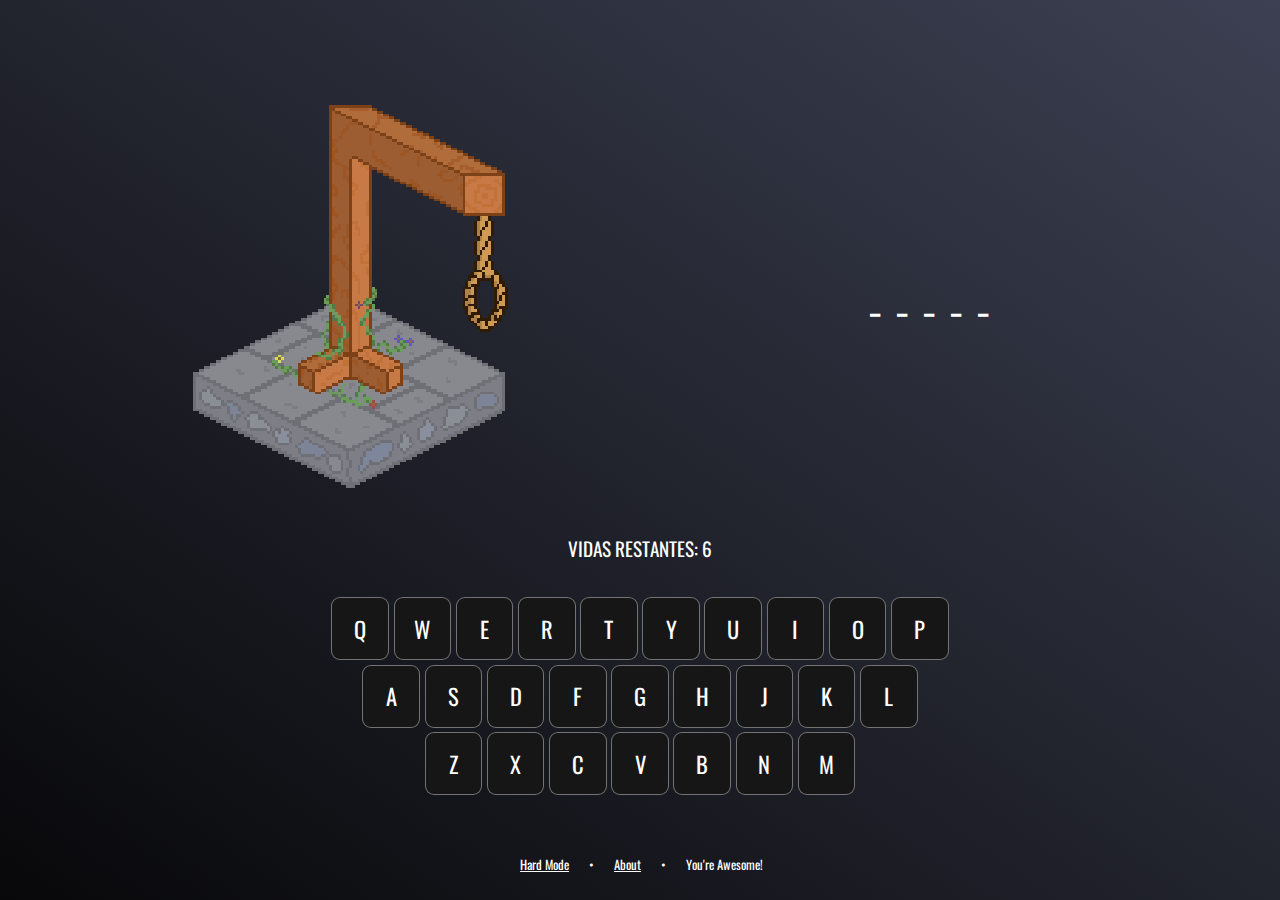
<file: index.html>
<!DOCTYPE html>
<html lang="en">
<head>
    <meta charset="UTF-8">
    <meta http-equiv="X-UA-Compatible" content="IE=edge">
    <meta name="viewport" content="width=device-width, initial-scale=1.0">
    <link rel="stylesheet" href="css/style.css">
    <link rel="icon" href="img/forca-icon.svg">
    <title>forca</title>
</head>
<body>
    <div class="container">
        <div class="forca">
            <div class="svgcontainer">
            <img id="svg" src="img/forca-6.svg">
            </div>
            <div class="swipe-to-play">
                <p>&#8681;</p>
                <p>Arraste para cima para iniciar</p>
            </div>
        </div>
        <div class="ghostspace">&nbsp;</div>
        <div id="palavra"><h3>_ _ _ _ _</h3></div>
        <div id="lives">VIDAS RESTANTES: 6</div>
        <div class="kbd">
            <div class="kbd-row">                
                <button type="button" id="kbd-btn" data-type="q">Q</button>
                <button type="button" id="kbd-btn" data-type="w">W</button>
                <button type="button" id="kbd-btn" data-type="e">E</button>
                <button type="button" id="kbd-btn" data-type="r">R</button>
                <button type="button" id="kbd-btn" data-type="t">T</button>
                <button type="button" id="kbd-btn" data-type="y">Y</button>
                <button type="button" id="kbd-btn" data-type="u">U</button>
                <button type="button" id="kbd-btn" data-type="i">I</button>
                <button type="button" id="kbd-btn" data-type="o">O</button>
                <button type="button" id="kbd-btn" data-type="p">P</button>
            </div>
            <div class="kbd-row">                
                <button type="button" id="kbd-btn" data-type="a">A</button>
                <button type="button" id="kbd-btn" data-type="s">S</button>
                <button type="button" id="kbd-btn" data-type="d">D</button>
                <button type="button" id="kbd-btn" data-type="f">F</button>
                <button type="button" id="kbd-btn" data-type="g">G</button>
                <button type="button" id="kbd-btn" data-type="h">H</button>
                <button type="button" id="kbd-btn" data-type="j">J</button>
                <button type="button" id="kbd-btn" data-type="k">K</button>
                <button type="button" id="kbd-btn" data-type="l">L</button>
            </div>
            <div class="kbd-row">   
                <button type="button" id="kbd-btn" data-type="z">Z</button>
                <button type="button" id="kbd-btn" data-type="x">X</button>
                <button type="button" id="kbd-btn" data-type="c">C</button>
                <button type="button" id="kbd-btn" data-type="v">V</button>
                <button type="button" id="kbd-btn" data-type="b">B</button>
                <button type="button" id="kbd-btn" data-type="n">N</button>
                <button type="button" id="kbd-btn" data-type="m">M</button>
            </div> <!--KBD ROW END-->
            
        </div> <!--kbd end-->
    </div>
    <footer>
        <ul>
            <li><a href="">Hard Mode</a></li>
            <li>&bull;</li>
            <li><a href="">About</a></li>
            <li>&bull;</li>
            <li>You're Awesome!</li>
        </ul>
    </footer>
    <script src="js/script.js"></script>
</body>
</html>
</file>
<file: css/style.css>
html, body{height: 100%; margin: 0px; padding: 0px;}

body{
    font-family: 'Oswald', sans-serif;
    display: flex;
    background: linear-gradient(215deg, #3c4052, #08080a) no-repeat fixed;
    color: white;
    justify-content: center;
    align-items: center;
    flex-wrap: wrap;
    overflow-x: hidden;
}

@font-face {
    font-family: "Oswald";
    src: url(../assets/Font/Oswald-VariableFont_wght.ttf);
}

@keyframes floater {
    50%{
        transform: translateY(-25px);
    }
    0%{
        transform: translateY(0px);
    }
}

.container{
    display: flex;
    justify-content: space-evenly;
    align-items: center;
    width: 90%;
    flex-wrap: wrap;
    margin-top: 5%;
}


.forca, #palavra{
    width:48.98%;
    height: 50vh;
}

#palavra{
    display: flex;
    align-items: center;
    justify-content: center;
    font-size: 1.5em;
    word-spacing: 10px;
}

.forca{
    display: flex;
    align-items: center;
    justify-content: center;
}

#svg{
    width: 35vh;
}

.forca h1{
    font-size: 2.5vh;
    position: relative;
    left: 12%;
}

.kbd{
    width: 100%;
    margin-top: 2%;
}

.kbd-row{
    display: flex;
    justify-content: center;
}

#kbd-btn{
    font-family: 'Oswald';
    margin: 0.2%;
    color: white;
    font-size: 2.5vh;
    background-color: rgb(22, 22, 22);
    border: 1px solid rgba(255, 255, 255, 0.4);
    min-width: 32px;
    width: 5%;
    min-height: 60px;
    height: 7vh;
    border-radius: 1vh;
    transition: background-color 0.2s;
}

#kbd-btn:hover{
    cursor: pointer;
    background-color: rgb(49, 49, 49);
}

#kbd-btn:active{
    background-color: white;
}

.swipe-to-play{
    display: none;
}


#lives{
    margin: 0.8%;
    font-size: 1.2em;
}

@media (max-width: 920px) {
    .container{
        flex-wrap: wrap ;
    }

    .forca{
        display: flex;
        flex-wrap: wrap;
        position: relative;
        top: 5vh;
        width: 100%;
        height: 90vh;
    }
    
    .forca, #palavra{
        width: 100%;
        justify-content: center;
    }

    #svg{
        width: 250px;
    }

    .svgcontainer{
        align-self: center;
        position: relative;
        top: 10%;
    }

    .swipe-to-play{
        align-self: flex-end;
        display: block;
        font-size: 1.3em;
        width: 100%;
        text-align: center;
        animation-name: floater;
        animation-duration: 3s;
        animation-timing-function: ease-in-out;
        animation-iteration-count: infinite;
    
    }

    .ghostspace{
        height: 300px;
    }
}

/*FOOTER*/

footer{
    align-self: flex-end;
}

footer ul{
    display: flex;
    flex-wrap: nowrap;
}

footer ul li{
    list-style: none;
    padding: 10px;    
    position: relative;
    right: 7%;
    font-size: 0.8em;
}

footer ul li a{
    text-decoration: underline;
    color: white;
}
</file>
